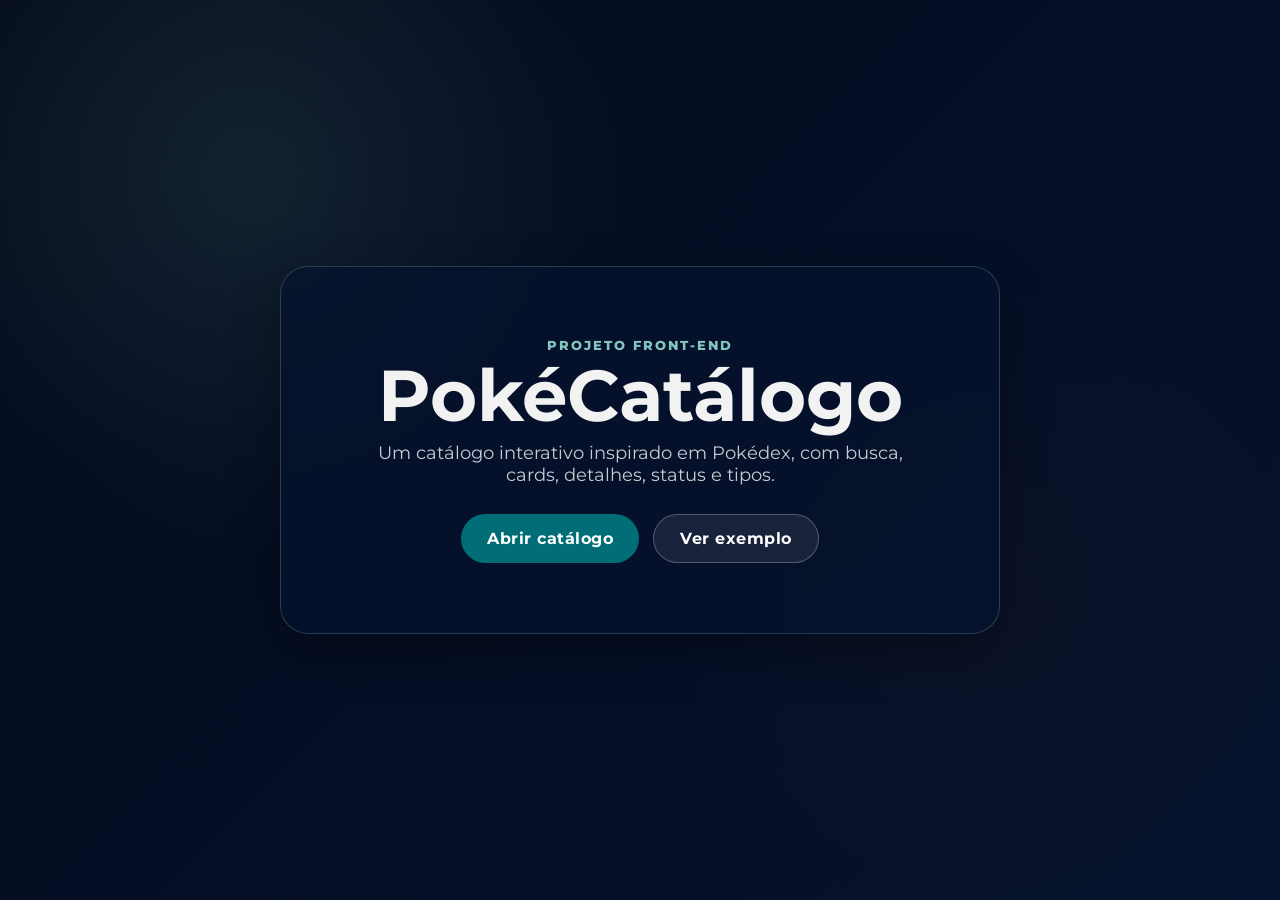
<file: catalogo-pokemon-github-corrigido/index.html>
<!DOCTYPE html>
<html lang="pt-BR">
<head>
  <meta charset="UTF-8">
  <meta name="viewport" content="width=device-width, initial-scale=1.0">
  <title>PokéCatálogo | Início</title>
  <link rel="stylesheet" href="css/style.css">
</head>
<body class="intro-page">
  <main class="intro">
    <section class="intro-card">
      <p class="eyebrow">Projeto Front-end</p>
      <h1>PokéCatálogo</h1>
      <p class="intro-text">
        Um catálogo interativo inspirado em Pokédex, com busca, cards, detalhes, status e tipos.
      </p>
      <div class="intro-actions">
        <a class="btn primary" href="catalogo.html">Abrir catálogo</a>
        <a class="btn secondary" href="detalhes.html?id=1">Ver exemplo</a>
      </div>
    </section>
  </main>
</body>
</html>
</file>
<file: catalogo-pokemon-github-corrigido/css/style.css>
@import url('https://fonts.googleapis.com/css2?family=Montserrat:wght@300;500;700;800&display=swap');

:root {
  --color-fire: #ff7402;
  --color-grass: #7ac74c;
  --color-water: #4592c4;
  --color-poison: #7e0058;
  --color-bug: #729f3f;
  --color-flying: #3dc7ef;
  --color-dark: #06122d;
  --color-card: #0b1736;
  --color-line: #426892;
  --color-primary: #006d77;
  --color-primary-hover: #83c5be;
  --color-text: #f2f2f2;
  --shadow: 0 18px 50px rgba(0, 0, 0, .32);
}

* {
  margin: 0;
  padding: 0;
  box-sizing: border-box;
}

body {
  font-family: 'Montserrat', Arial, sans-serif;
  background: #06122d;
  color: var(--color-text);
}

a {
  color: inherit;
}

.container {
  width: min(1180px, calc(100% - 32px));
  margin: 0 auto;
}

.page-bg {
  min-height: 100vh;
  padding-bottom: 48px;
  background:
    radial-gradient(circle at top left, rgba(0, 109, 119, .65), transparent 35%),
    radial-gradient(circle at bottom right, rgba(66, 104, 146, .5), transparent 35%),
    linear-gradient(135deg, #030712, #06122d 50%, #030712);
}

.header {
  display: flex;
  align-items: center;
  justify-content: space-between;
  gap: 24px;
  padding: 34px 0;
}

.brand {
  display: inline-flex;
  align-items: center;
  gap: 12px;
  text-decoration: none;
  font-size: clamp(28px, 4vw, 42px);
  font-weight: 800;
  letter-spacing: -1px;
}

.brand-icon {
  color: var(--color-primary-hover);
  text-shadow: 0 0 22px rgba(131, 197, 190, .7);
}

.search-form {
  display: flex;
  align-items: center;
  gap: 14px;
}

.form-group {
  display: flex;
  align-items: center;
  gap: 10px;
  border: 1px solid rgba(255, 255, 255, .22);
  background: rgba(0, 0, 0, .35);
  padding: 14px 18px;
  border-radius: 999px;
  backdrop-filter: blur(8px);
}

.input {
  width: min(320px, 42vw);
  border: none;
  outline: none;
  background: transparent;
  color: #fff;
  font-family: inherit;
  font-size: 15px;
}

.input::placeholder {
  color: rgba(255, 255, 255, .72);
}

.icon-search {
  width: 20px;
  height: 20px;
  color: rgba(255, 255, 255, .75);
}

.btn-search,
.btn {
  border: none;
  outline: none;
  border-radius: 999px;
  font-family: inherit;
  padding: 14px 26px;
  cursor: pointer;
  letter-spacing: .5px;
  text-decoration: none;
  font-weight: 700;
  transition: .2s ease;
  display: inline-flex;
  align-items: center;
  justify-content: center;
}

.btn-search,
.btn.primary {
  background-color: var(--color-primary);
  color: #fff;
}

.btn-search:hover,
.btn.primary:hover {
  background-color: var(--color-primary-hover);
  color: #001219;
  transform: translateY(-2px);
}

.btn.secondary {
  border: 1px solid rgba(255, 255, 255, .25);
  background: rgba(255, 255, 255, .08);
  color: #fff;
}

.btn.secondary:hover {
  background: rgba(255, 255, 255, .18);
  transform: translateY(-2px);
}

.hero-catalog {
  display: flex;
  justify-content: space-between;
  align-items: flex-end;
  gap: 24px;
  margin-bottom: 26px;
}

.eyebrow {
  color: var(--color-primary-hover);
  text-transform: uppercase;
  letter-spacing: 2px;
  font-size: 13px;
  font-weight: 800;
  margin-bottom: 8px;
}

.hero-catalog h1,
.intro h1 {
  font-size: clamp(34px, 6vw, 72px);
  line-height: .95;
  margin-bottom: 12px;
}

.hero-catalog p {
  color: rgba(255, 255, 255, .78);
}

.card-list-pokemon {
  display: grid;
  grid-template-columns: repeat(4, 1fr);
  gap: 22px;
}

.card-pokemon {
  border-radius: 16px;
  cursor: pointer;
  text-decoration: none;
  border: 1px solid rgba(131, 197, 190, .22);
  background: rgba(6, 18, 45, .74);
  box-shadow: var(--shadow);
  overflow: hidden;
  transition: .2s ease;
}

.card-pokemon:hover {
  transform: translateY(-7px);
  border-color: rgba(131, 197, 190, .8);
}

.card-img {
  height: 240px;
  display: flex;
  align-items: center;
  justify-content: center;
  background:
    radial-gradient(circle, rgba(131, 197, 190, .23), transparent 55%),
    #06122d;
}

.card-img img {
  width: 92%;
  height: 92%;
  object-fit: contain;
  filter: drop-shadow(0 16px 18px rgba(0, 0, 0, .45));
}

.card-info {
  padding: 18px;
  background-color: rgba(6, 18, 45, .95);
}

.card-info h3 {
  font-size: 22px;
  margin-top: 4px;
}

.pokemon-id {
  display: block;
  color: rgba(255, 255, 255, .67);
  font-weight: 700;
  margin-bottom: 8px;
}

.card-types {
  display: flex;
  flex-wrap: wrap;
  gap: 9px;
  margin-top: 14px;
}

.type,
.card-types span {
  font-size: 12px;
  padding: 6px 16px;
  border-radius: 999px;
  color: #fff;
  font-weight: 800;
}

.grass { background-color: var(--color-grass); color: #123 !important; }
.poison { background-color: var(--color-poison); }
.fire { background-color: var(--color-fire); }
.water { background-color: var(--color-water); }
.bug { background-color: var(--color-bug); }
.flying { background-color: var(--color-flying); color: #123 !important; }

.empty-state {
  padding: 30px;
  text-align: center;
  color: rgba(255,255,255,.78);
}

.intro-page {
  min-height: 100vh;
  background:
    linear-gradient(135deg, rgba(3, 7, 18, .62), rgba(6, 18, 45, .95)),
    radial-gradient(circle at 20% 20%, rgba(131, 197, 190, .38), transparent 30%),
    radial-gradient(circle at 80% 70%, rgba(255, 116, 2, .18), transparent 28%),
    #06122d;
}

.intro {
  min-height: 100vh;
  display: grid;
  place-items: center;
  padding: 24px;
}

.intro-card {
  width: min(720px, 100%);
  padding: clamp(32px, 6vw, 70px);
  border-radius: 28px;
  background: rgba(6, 18, 45, .74);
  box-shadow: var(--shadow);
  border: 1px solid rgba(131, 197, 190, .25);
  text-align: center;
}

.intro-text {
  color: rgba(255,255,255,.78);
  font-size: 18px;
  max-width: 560px;
  margin: 0 auto 28px;
}

.intro-actions {
  display: flex;
  justify-content: center;
  gap: 14px;
  flex-wrap: wrap;
}

.detail-page {
  min-height: 100vh;
  display: grid;
  place-items: center;
  padding: 32px 16px;
  background:
    radial-gradient(circle at top right, rgba(131, 197, 190, .36), transparent 28%),
    linear-gradient(135deg, #030712, #06122d);
}

.back-link {
  position: fixed;
  top: 24px;
  left: 24px;
  text-decoration: none;
  color: #fff;
  font-weight: 700;
  background: rgba(255,255,255,.09);
  border: 1px solid rgba(255,255,255,.18);
  padding: 12px 18px;
  border-radius: 999px;
}

.detail-card {
  width: min(980px, 100%);
  display: grid;
  grid-template-columns: 1fr 1fr;
  overflow: hidden;
  border-radius: 28px;
  background: rgba(255,255,255,.96);
  color: #06122d;
  box-shadow: var(--shadow);
}

.detail-top {
  padding: 34px;
  background:
    radial-gradient(circle, rgba(255,255,255,.38), transparent 50%),
    linear-gradient(135deg, #83c5be, #006d77);
  color: white;
}

.detail-title {
  display: flex;
  justify-content: space-between;
  align-items: flex-start;
  gap: 14px;
  margin-bottom: 24px;
}

.detail-title h1 {
  font-size: clamp(34px, 5vw, 58px);
}

.detail-image {
  display: grid;
  place-items: center;
}

.detail-image img {
  max-width: 100%;
  height: 360px;
  object-fit: contain;
  filter: drop-shadow(0 18px 18px rgba(0,0,0,.35));
}

.detail-info {
  padding: 34px;
}

.detail-info h2 {
  margin-bottom: 16px;
}

.description {
  color: #425466;
  line-height: 1.7;
  margin-bottom: 28px;
}

.stats {
  display: grid;
  gap: 12px;
}

.stat-row {
  display: grid;
  grid-template-columns: 100px 1fr 48px;
  align-items: center;
  gap: 10px;
  font-size: 14px;
}

.stat-bar {
  height: 10px;
  background: #e9eef5;
  border-radius: 999px;
  overflow: hidden;
}

.stat-bar span {
  display: block;
  height: 100%;
  border-radius: inherit;
  background: linear-gradient(90deg, #006d77, #83c5be);
}

.detail-nav {
  width: min(980px, 100%);
  display: flex;
  justify-content: space-between;
  margin-top: 20px;
}

@media (max-width: 950px) {
  .card-list-pokemon {
    grid-template-columns: repeat(3, 1fr);
  }

  .detail-card {
    grid-template-columns: 1fr;
  }

  .header,
  .hero-catalog {
    align-items: stretch;
    flex-direction: column;
  }

  .search-form {
    width: 100%;
  }

  .form-group {
    flex: 1;
  }

  .input {
    width: 100%;
  }
}

@media (max-width: 680px) {
  .card-list-pokemon {
    grid-template-columns: repeat(2, 1fr);
  }

  .card-img {
    height: 180px;
  }

  .search-form {
    flex-direction: column;
  }

  .btn-search {
    width: 100%;
  }
}

@media (max-width: 440px) {
  .card-list-pokemon {
    grid-template-columns: 1fr;
  }

  .detail-title {
    flex-direction: column;
  }

  .stat-row {
    grid-template-columns: 76px 1fr 36px;
  }
}
</file>
